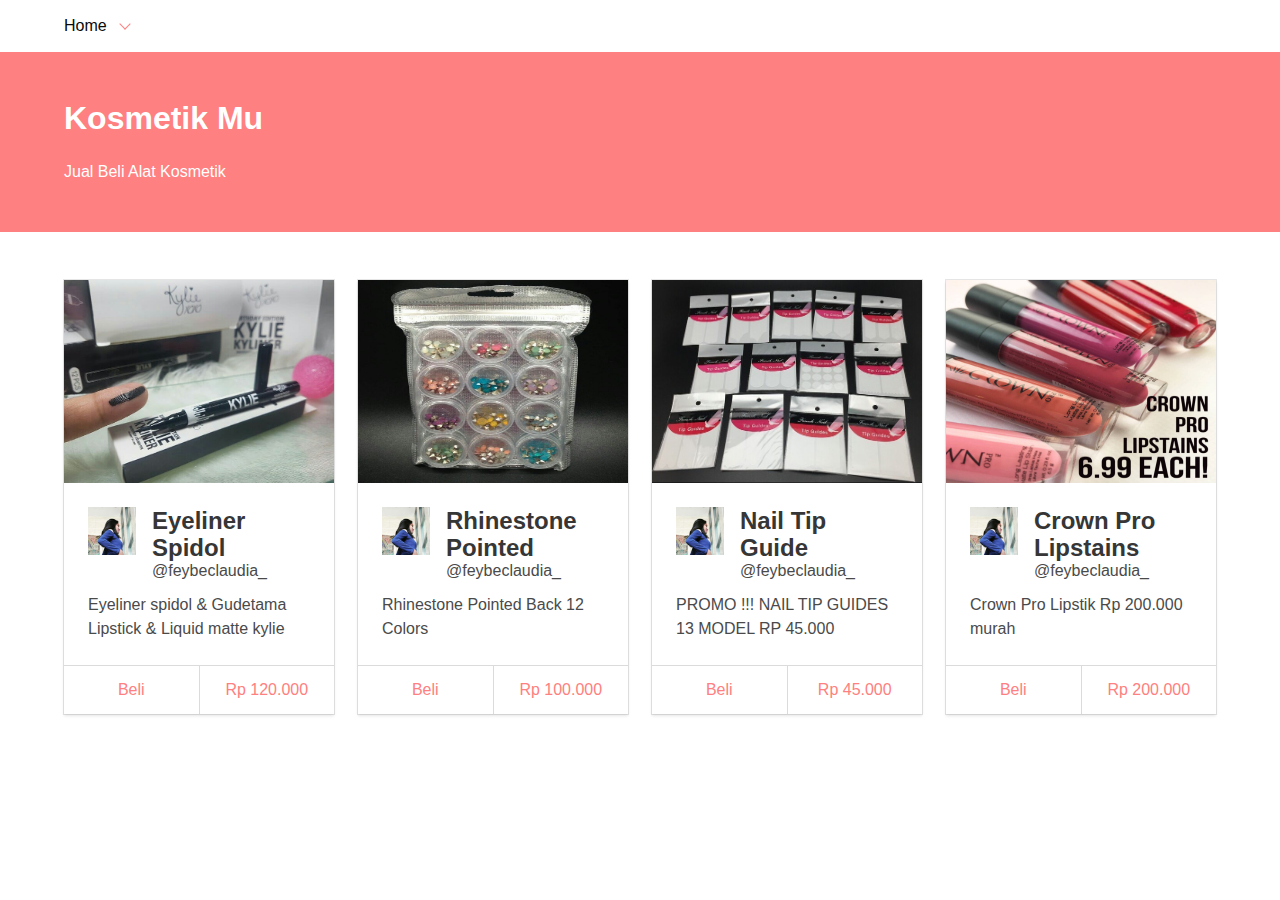
<file: index.html>
<!DOCTYPE html>
<html>
<head>
	<meta charset="utf-8">
	<meta http-equiv="X-UA-Compatible" content="IE=edge">
	<meta name="viewport" content="width=device-width, initial-scale=1">
	<title>My first Bulma website</title>
	<link rel="stylesheet" href="css/main.css">
</head>
<body>
	<nav class="navbar" role="navigation" aria-label="main navigation">
		<div class="container">
			<div class="navbar-brand">
			</div>
			<div class="navbar-menu">
				<div class="navbar-start">
					<a class="navbar-item is-active navbar-link">
						Home
					</a>
				</div>
				<div class="navbar-end">
				</div>
			</div>
		</div>
	</nav>

	<section class="hero is-primary">

		<div class="hero-body"> 
			
			<div class="container">
				<h1 class="title">
				  Kosmetik Mu
				</h1>
				<h3>Jual Beli Alat Kosmetik</h3>
			</div>

		</div>

	</section>

	<section class="section">
	  <div class="container">
		<div class="tile is-ancestor">
			<div class="tile is-parent">
				<div class="card">
					<div class="card-image">
						<figure class="image is-4by3">
							<img src="img/product4.jpg" alt="Placeholder image">
						</figure>
					</div>
					<div class="card-content">
						<div class="media">
							<div class="media-left">
								<figure class="image is-48x48">
									<img src="img/profile.jpg" alt="Feby Profile">
								</figure>
							</div>
							<div class="media-content">
								<p class="title is-4">Eyeliner Spidol</p>
								<p class="subtitle is-6">@feybeclaudia_</p>
							</div>
						</div>

						<div class="content">Eyeliner spidol & Gudetama Lipstick & Liquid matte kylie</div>
					</div>
					 <footer class="card-footer">
					    <a href="product.html" class="card-footer-item">Beli</a>
						<a href="#" class="card-footer-item">Rp 120.000</a>
					 </footer>
				</div>
			</div><div class="tile is-parent">
				<div class="card">
					<div class="card-image">
						<figure class="image is-4by3">
							<img src="img/product3.jpg" alt="Placeholder image">
						</figure>
					</div>
					<div class="card-content">
						<div class="media">
							<div class="media-left">
								<figure class="image is-48x48">
									<img src="img/profile.jpg" alt="Feby Profile">
								</figure>
							</div>
							<div class="media-content">
								<p class="title is-4">Rhinestone Pointed</p>
								<p class="subtitle is-6">@feybeclaudia_</p>
							</div>
						</div>

						<div class="content">Rhinestone Pointed Back 12 Colors</div>
					</div>
					 <footer class="card-footer">
					    <a href="product.html" class="card-footer-item">Beli</a>
						<a href="#" class="card-footer-item">Rp 100.000</a>
					 </footer>
				</div>
			</div><div class="tile is-parent">
				<div class="card">
					<div class="card-image">
						<figure class="image is-4by3">
							<img src="img/product2.jpg" alt="Placeholder image">
						</figure>
					</div>
					<div class="card-content">
						<div class="media">
							<div class="media-left">
								<figure class="image is-48x48">
									<img src="img/profile.jpg" alt="Feby Profile">
								</figure>
							</div>
							<div class="media-content">
								<p class="title is-4">Nail Tip Guide</p>
								<p class="subtitle is-6">@feybeclaudia_</p>
							</div>
						</div>

						<div class="content">PROMO !!! NAIL TIP GUIDES 13 MODEL RP 45.000 </div>
					</div>
					 <footer class="card-footer">
					    <a href="product.html" class="card-footer-item">Beli</a>
						<a href="#" class="card-footer-item">Rp 45.000</a>
					 </footer>
				</div>
			</div><div class="tile is-parent">
				<div class="card">
					<div class="card-image">
						<figure class="image is-4by3">
							<img src="img/product1.jpg" alt="Placeholder image">
						</figure>
					</div>
					<div class="card-content">
						<div class="media">
							<div class="media-left">
								<figure class="image is-48x48">
									<img src="img/profile.jpg" alt="Feby Profile">
								</figure>
							</div>
							<div class="media-content">
								<p class="title is-4">Crown Pro Lipstains</p>
								<p class="subtitle is-6">@feybeclaudia_</p>
							</div>
						</div>

						<div class="content">Crown Pro Lipstik Rp 200.000 murah </div>
					</div>
					 <footer class="card-footer">
					    <a href="product.html" class="card-footer-item">Beli</a>
						<a href="#" class="card-footer-item">Rp 200.000</a>
					 </footer>
				</div>
			</div>
		</section>
	</body>
	</html>
</file>
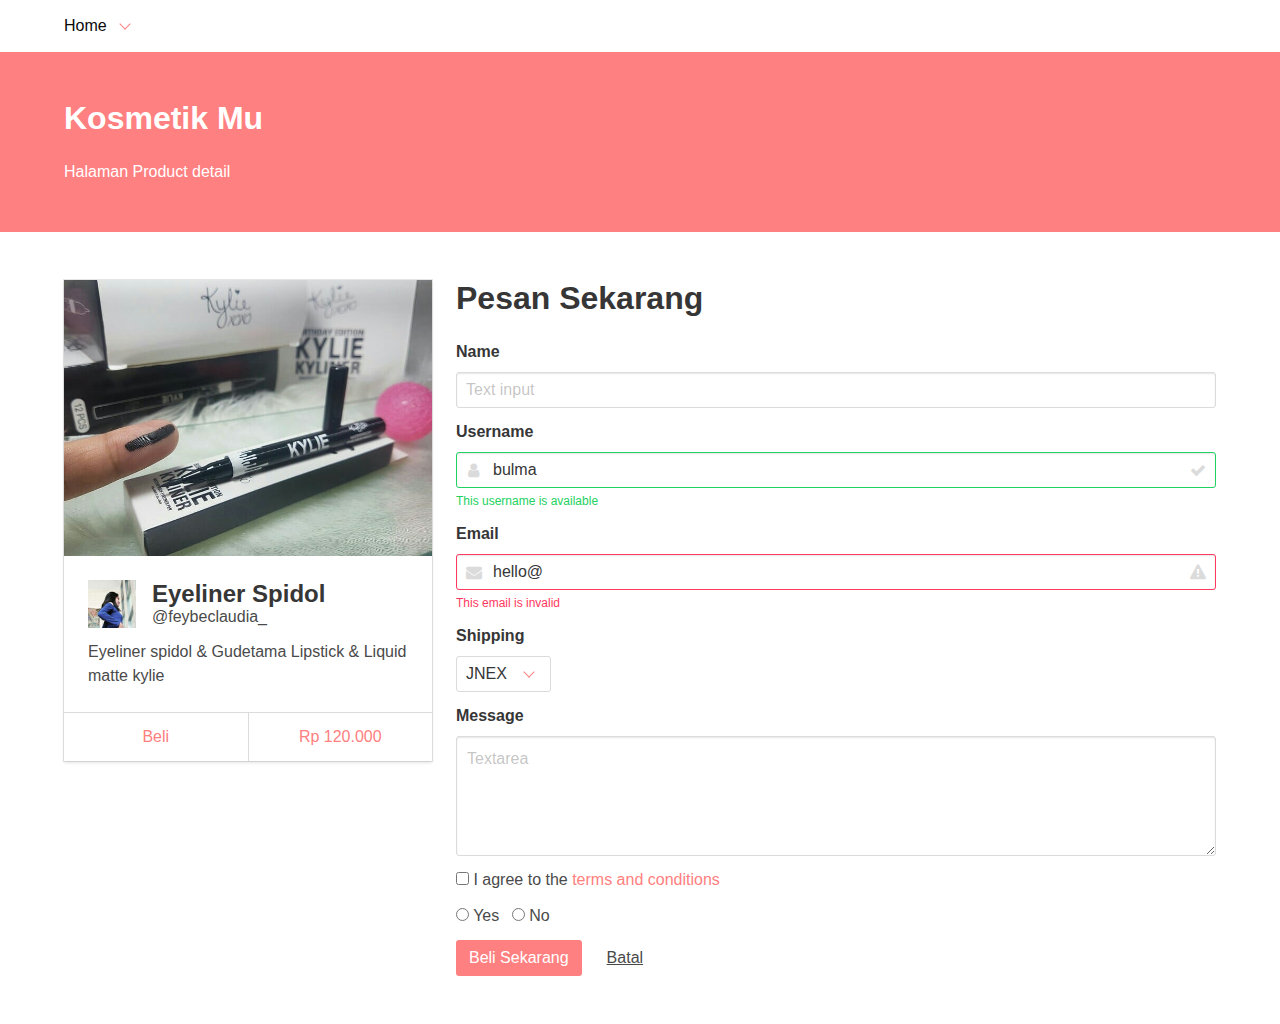
<file: product.html>
<!DOCTYPE html>
<html>
<head>
	<meta charset="utf-8">
	<meta http-equiv="X-UA-Compatible" content="IE=edge">
	<meta name="viewport" content="width=device-width, initial-scale=1">
	<title>Product Page Detail</title>
	<link rel="stylesheet" href="css/main.css">
</head>
<body>
	<nav class="navbar" role="navigation" aria-label="main navigation">
		<div class="container">
			<div class="navbar-brand">
			</div>
			<div class="navbar-menu">
				<div class="navbar-start">
					<a class="navbar-item is-active navbar-link">
						Home
					</a>
				</div>
				<div class="navbar-end">
				</div>
			</div>
		</div>
	</nav>

	<section class="hero is-primary">

		<div class="hero-body"> 
			
			<div class="container">
				<h1 class="title">
					Kosmetik Mu
				</h1>
				<h3>Halaman Product detail</h3>
			</div>

		</div>

	</section>

	<section class="section">
		<div class="container">
			<div class="columns">

				<div class="column is-one-third">
					<div class="card">
						<div class="card-image">
							<figure class="image is-4by3">
								<img src="img/product4.jpg" alt="Placeholder image">
							</figure>
						</div>
						<div class="card-content">
							<div class="media">
								<div class="media-left">
									<figure class="image is-48x48">
										<img src="img/profile.jpg" alt="Feby Profile">
									</figure>
								</div>
								<div class="media-content">
									<p class="title is-4">Eyeliner Spidol</p>
									<p class="subtitle is-6">@feybeclaudia_</p>
								</div>
							</div>

							<div class="content">Eyeliner spidol & Gudetama Lipstick & Liquid matte kylie</div>
						</div>
						<footer class="card-footer">
							<a href="#" class="card-footer-item">Beli</a>
							<a href="#" class="card-footer-item">Rp 120.000</a>
						</footer>
					</div>
				</div>

				<div class="column highlight-full">
					<h1 class="title"> Pesan Sekarang </h1>
					<div class="field">
						<label class="label">Name</label>
						<div class="control">
							<input class="input" type="text" placeholder="Text input">
						</div>
					</div>

					<div class="field">
						<label class="label">Username</label>
						<div class="control has-icons-left has-icons-right">
							<input class="input is-success" type="text" placeholder="Text input" value="bulma">
							<span class="icon is-small is-left">
								<i class="fa fa-user"></i>
							</span>
							<span class="icon is-small is-right">
								<i class="fa fa-check"></i>
							</span>
						</div>
						<p class="help is-success">This username is available</p>
					</div>

					<div class="field">
						<label class="label">Email</label>
						<div class="control has-icons-left has-icons-right">
							<input class="input is-danger" type="email" placeholder="Email input" value="hello@">
							<span class="icon is-small is-left">
								<i class="fa fa-envelope"></i>
							</span>
							<span class="icon is-small is-right">
								<i class="fa fa-warning"></i>
							</span>
						</div>
						<p class="help is-danger">This email is invalid</p>
					</div>

					<div class="field">
						<label class="label">Shipping</label>
						<div class="control">
							<div class="select">
								<select>
									<option>JNEX</option>
									<option>JXT</option>
									<option>POXT</option>
								</select>
							</div>
						</div>
					</div>

					<div class="field">
						<label class="label">Message</label>
						<div class="control">
							<textarea class="textarea" placeholder="Textarea"></textarea>
						</div>
					</div>

					<div class="field">
						<div class="control">
							<label class="checkbox">
								<input type="checkbox">
								I agree to the <a href="#">terms and conditions</a>
							</label>
						</div>
					</div>

					<div class="field">
						<div class="control">
							<label class="radio">
								<input type="radio" name="question">
								Yes
							</label>
							<label class="radio">
								<input type="radio" name="question">
								No
							</label>
						</div>
					</div>

					<div class="field is-grouped">
						<div class="control">
							<button class="button is-link">Beli Sekarang</button>
						</div>
						<div class="control">
							<button class="button is-text">Batal</button>
						</div>
					</div>
				</div>

			</div>
		</div>
	</section>
</body>
</html>
</file>
